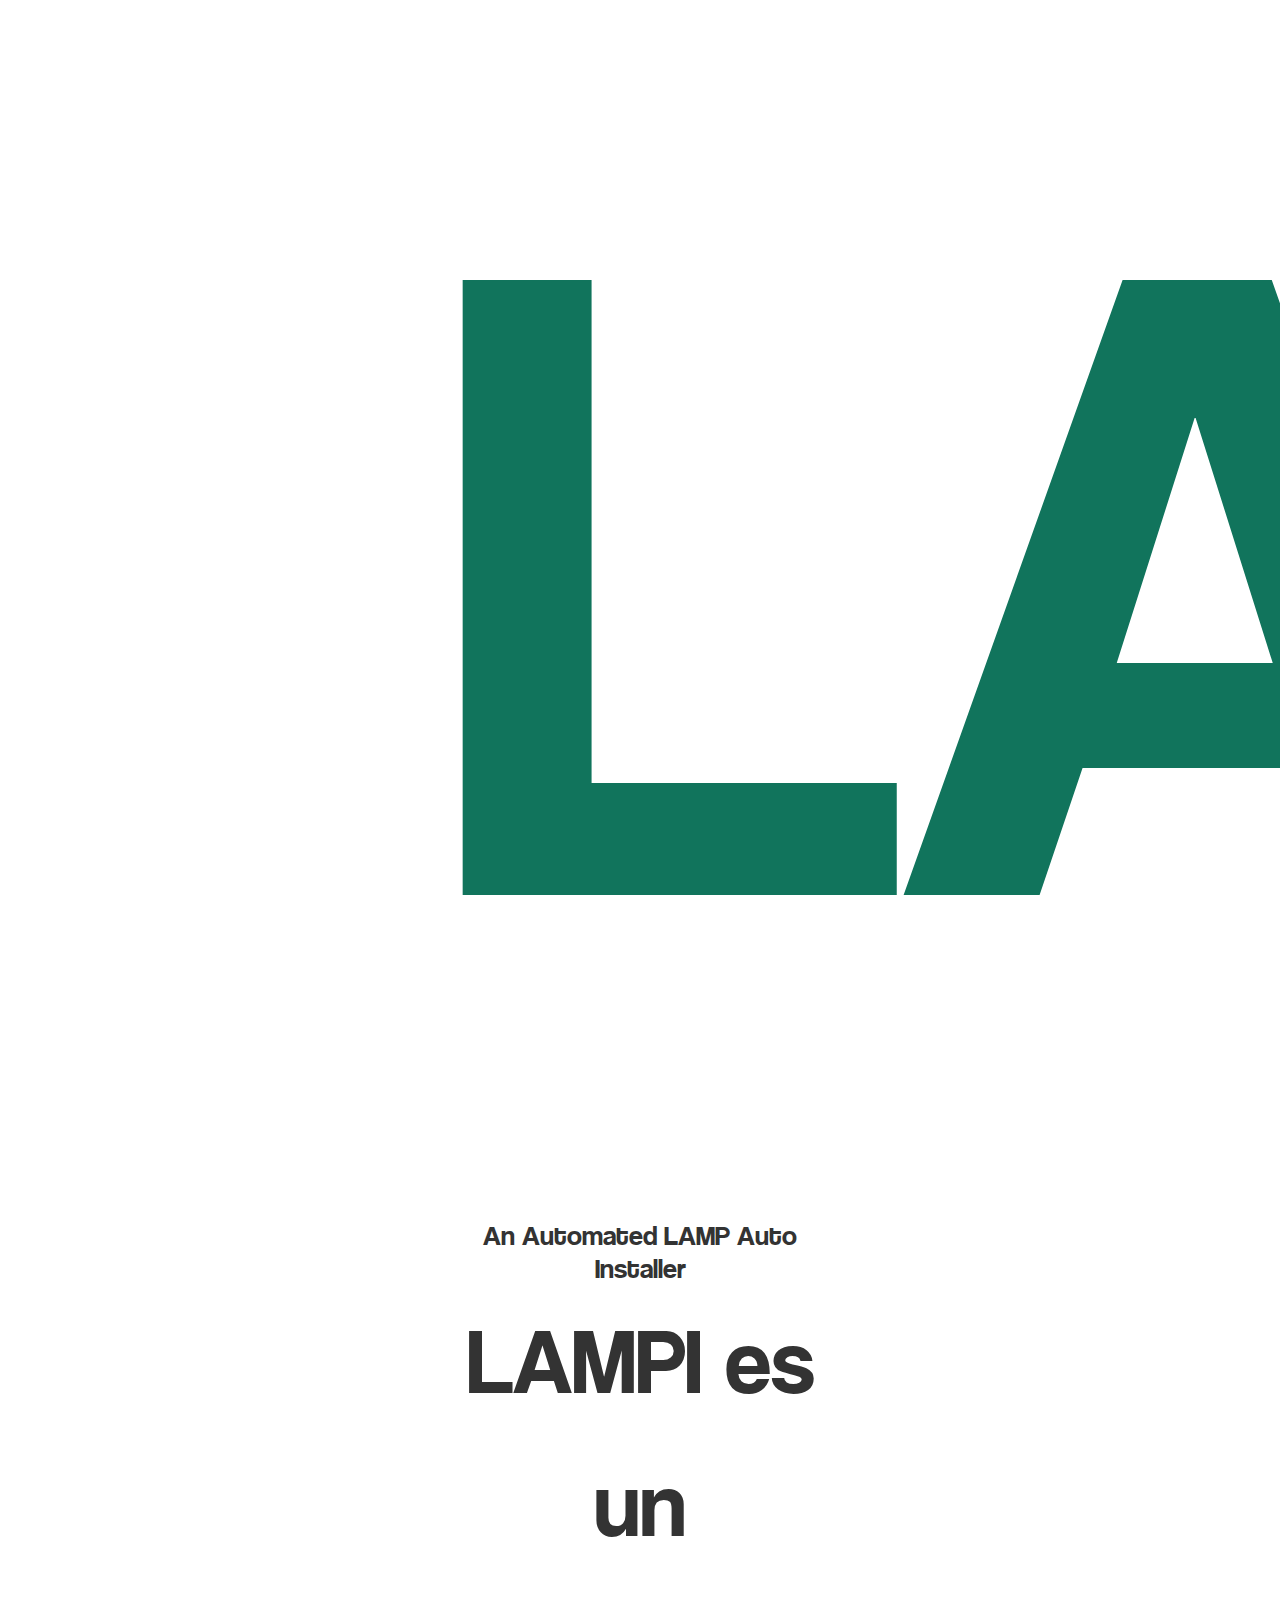
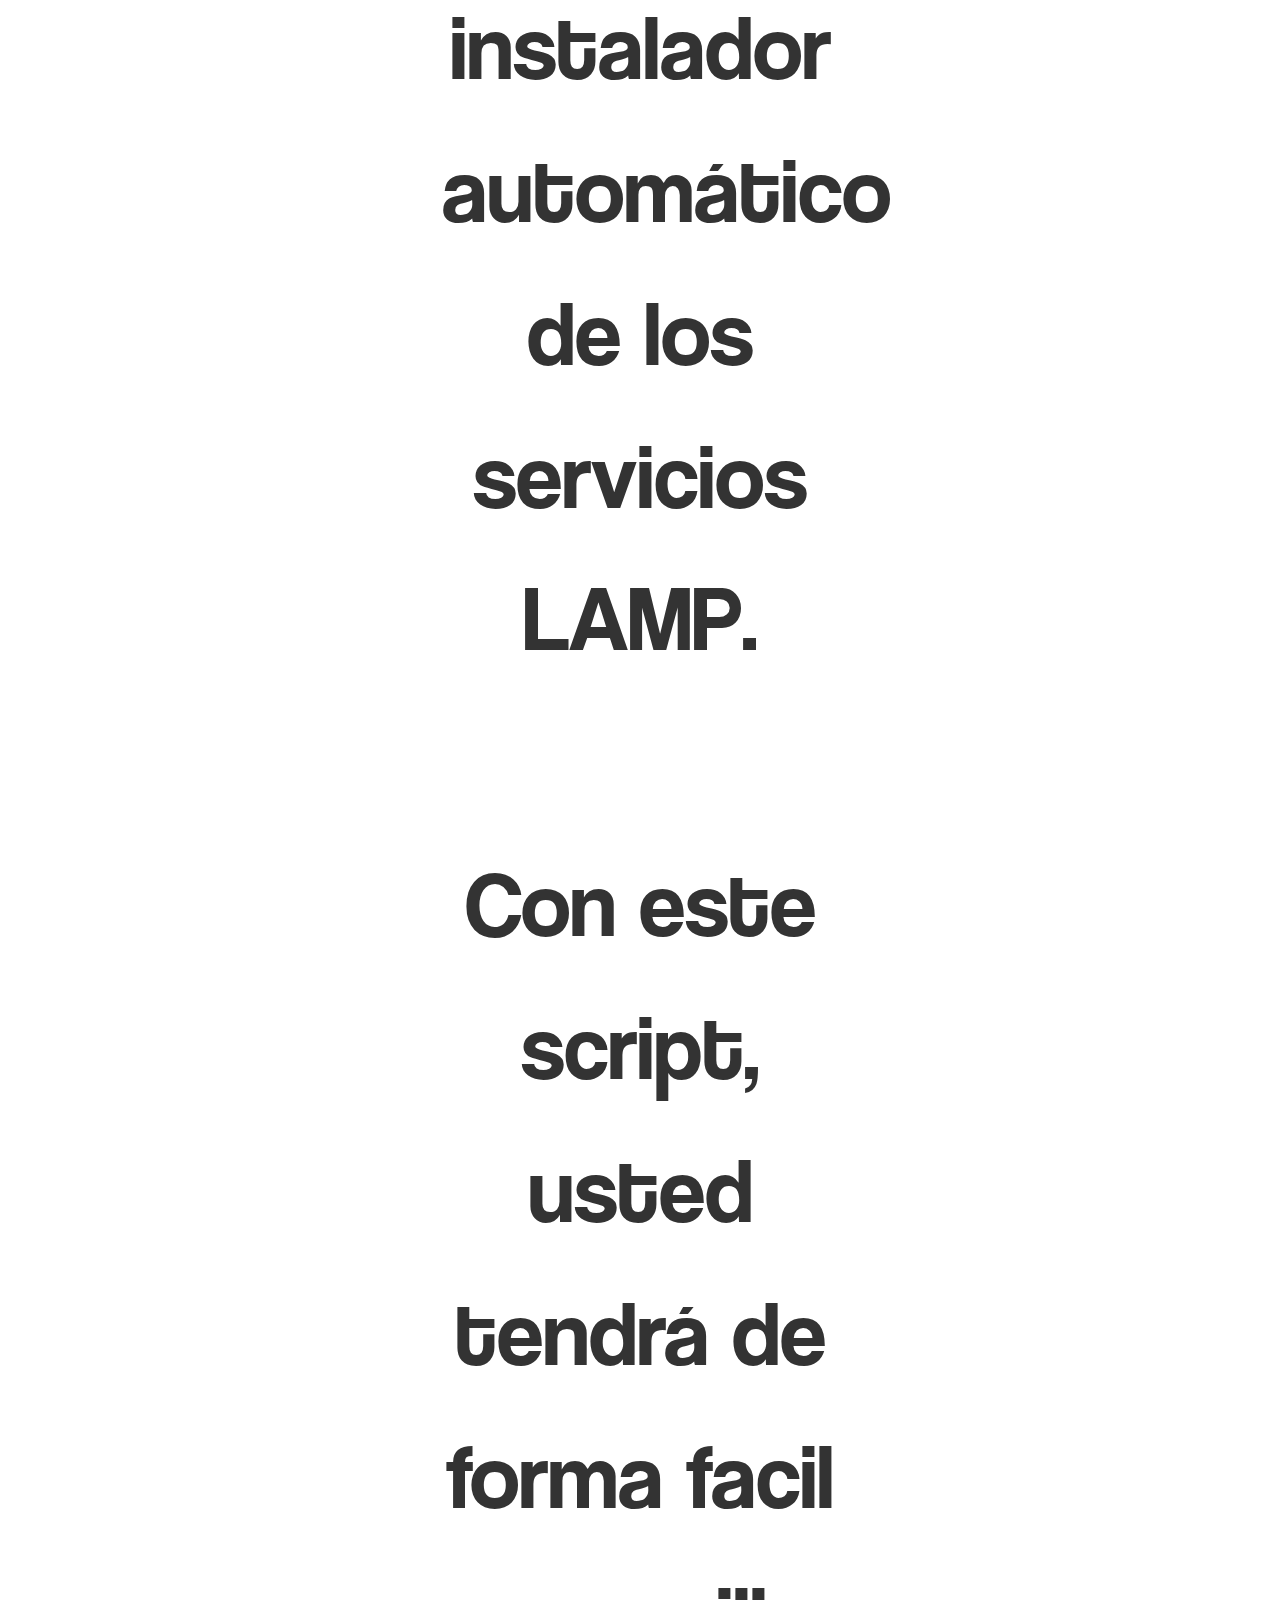
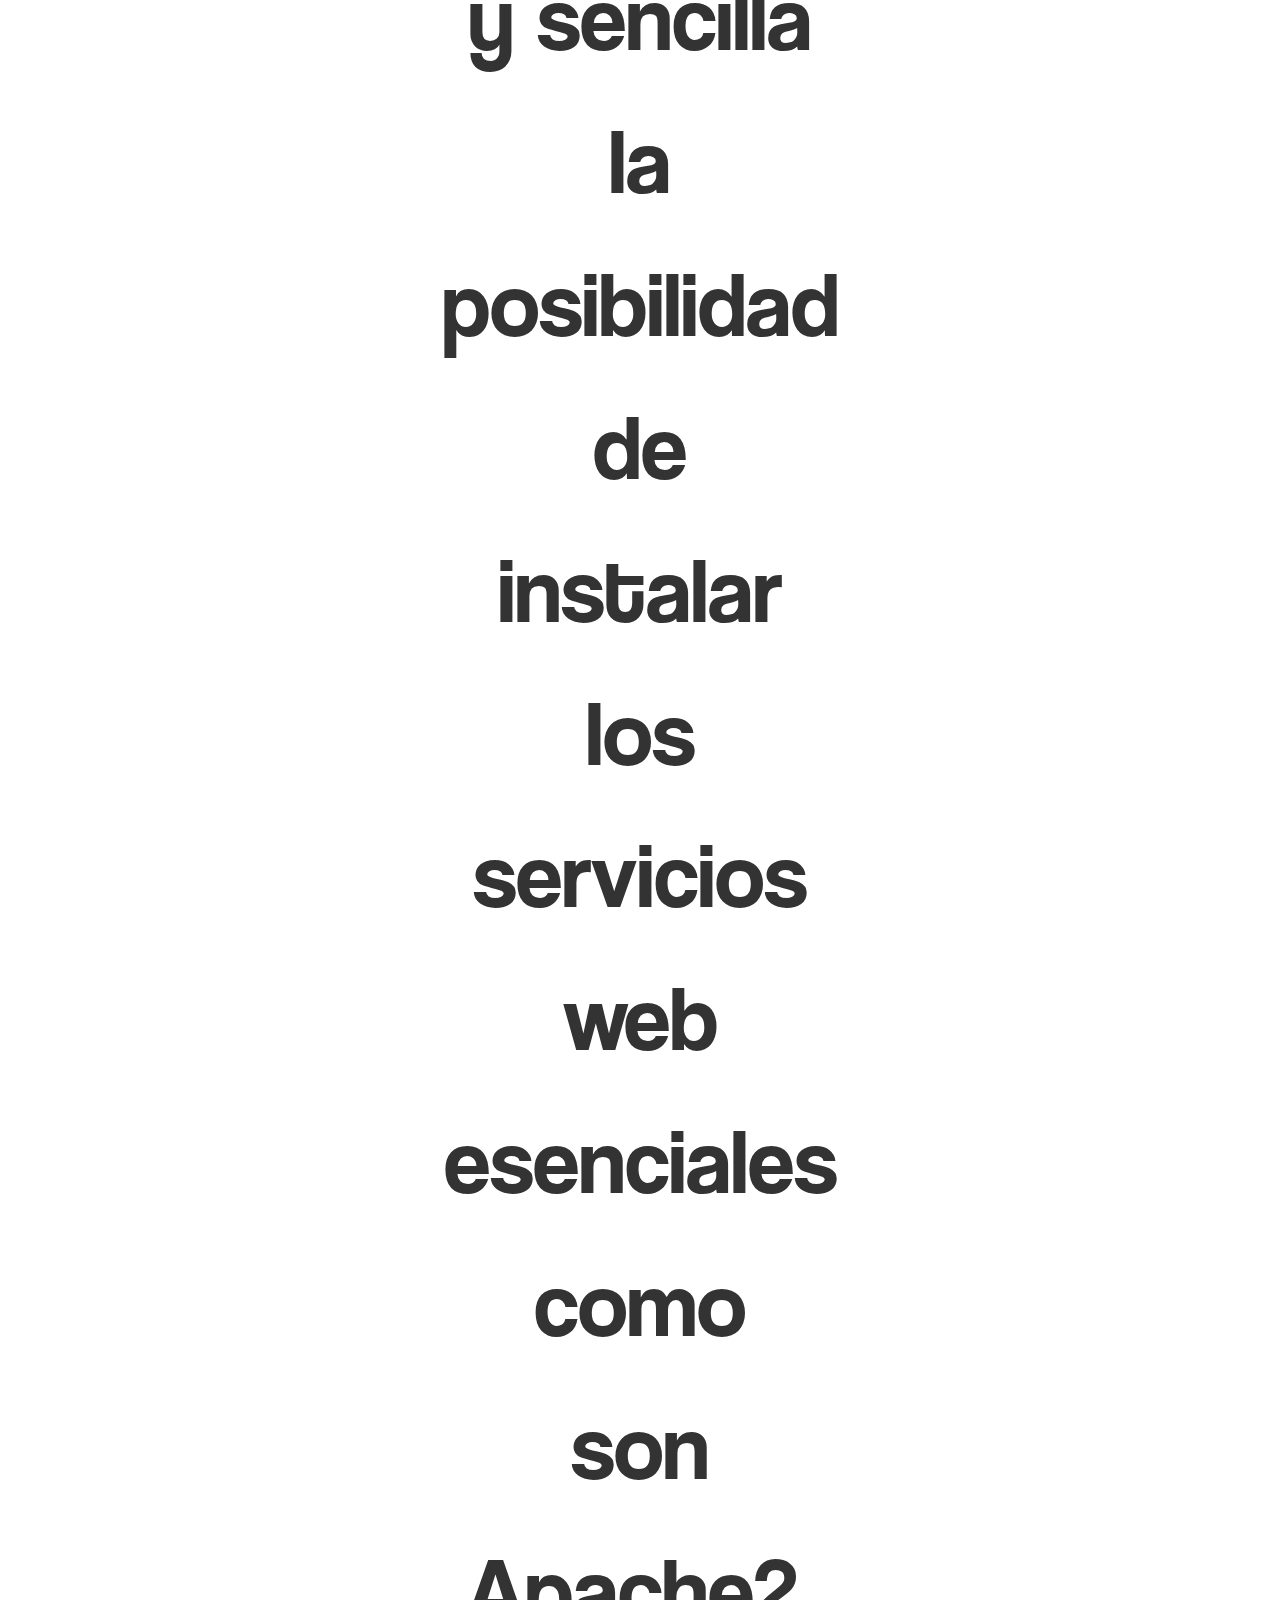
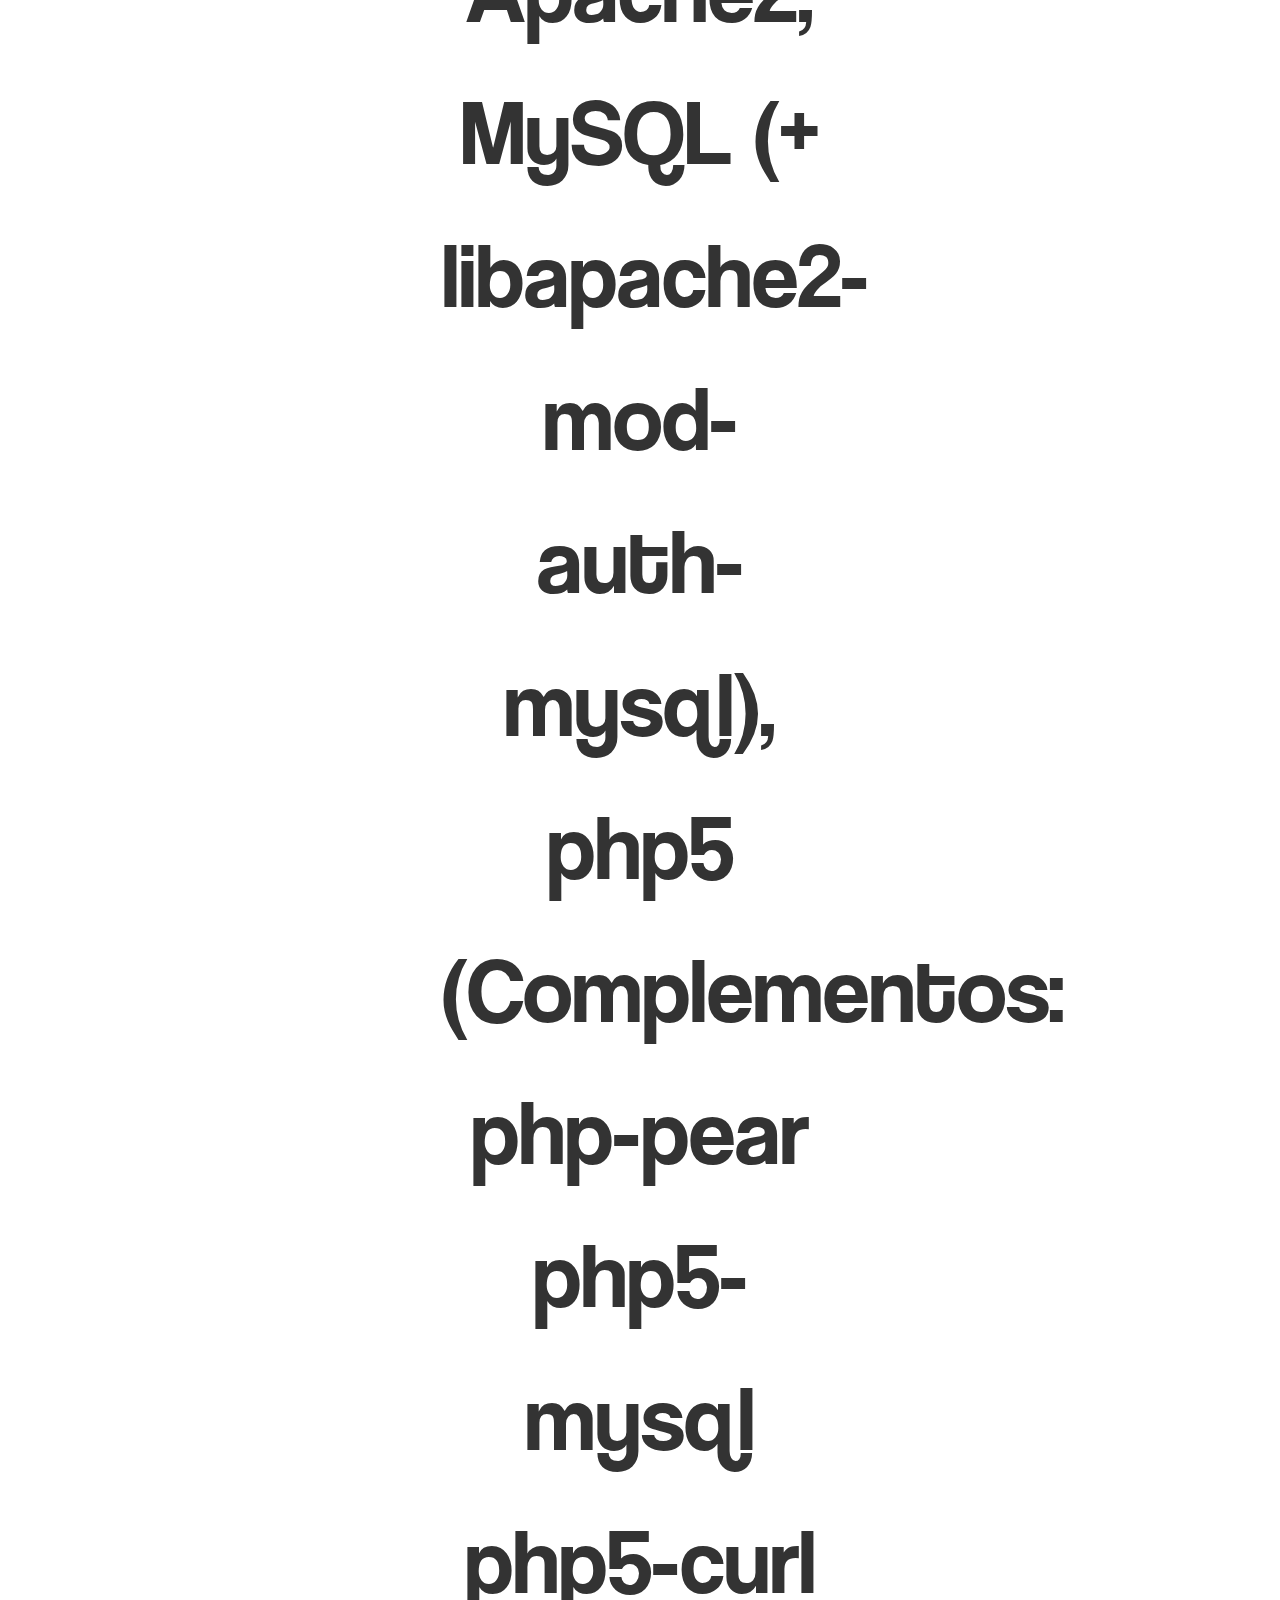
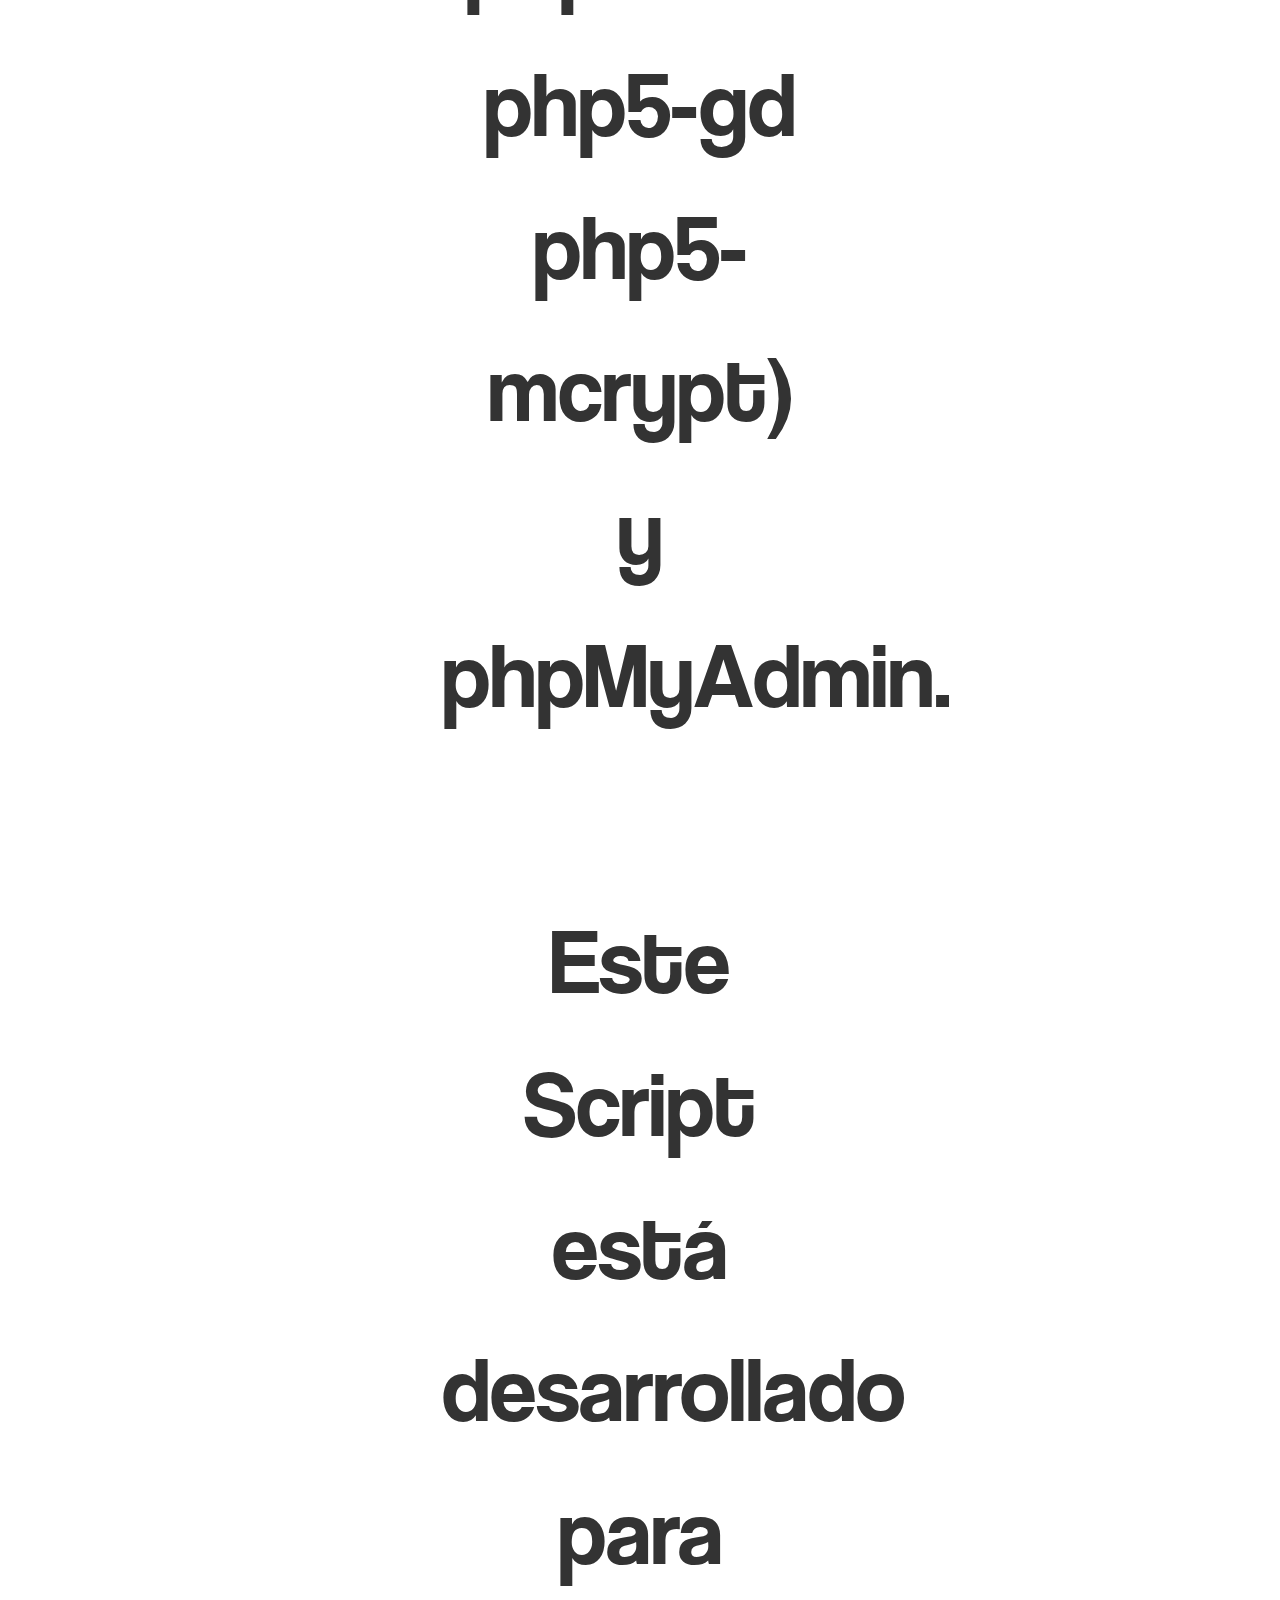
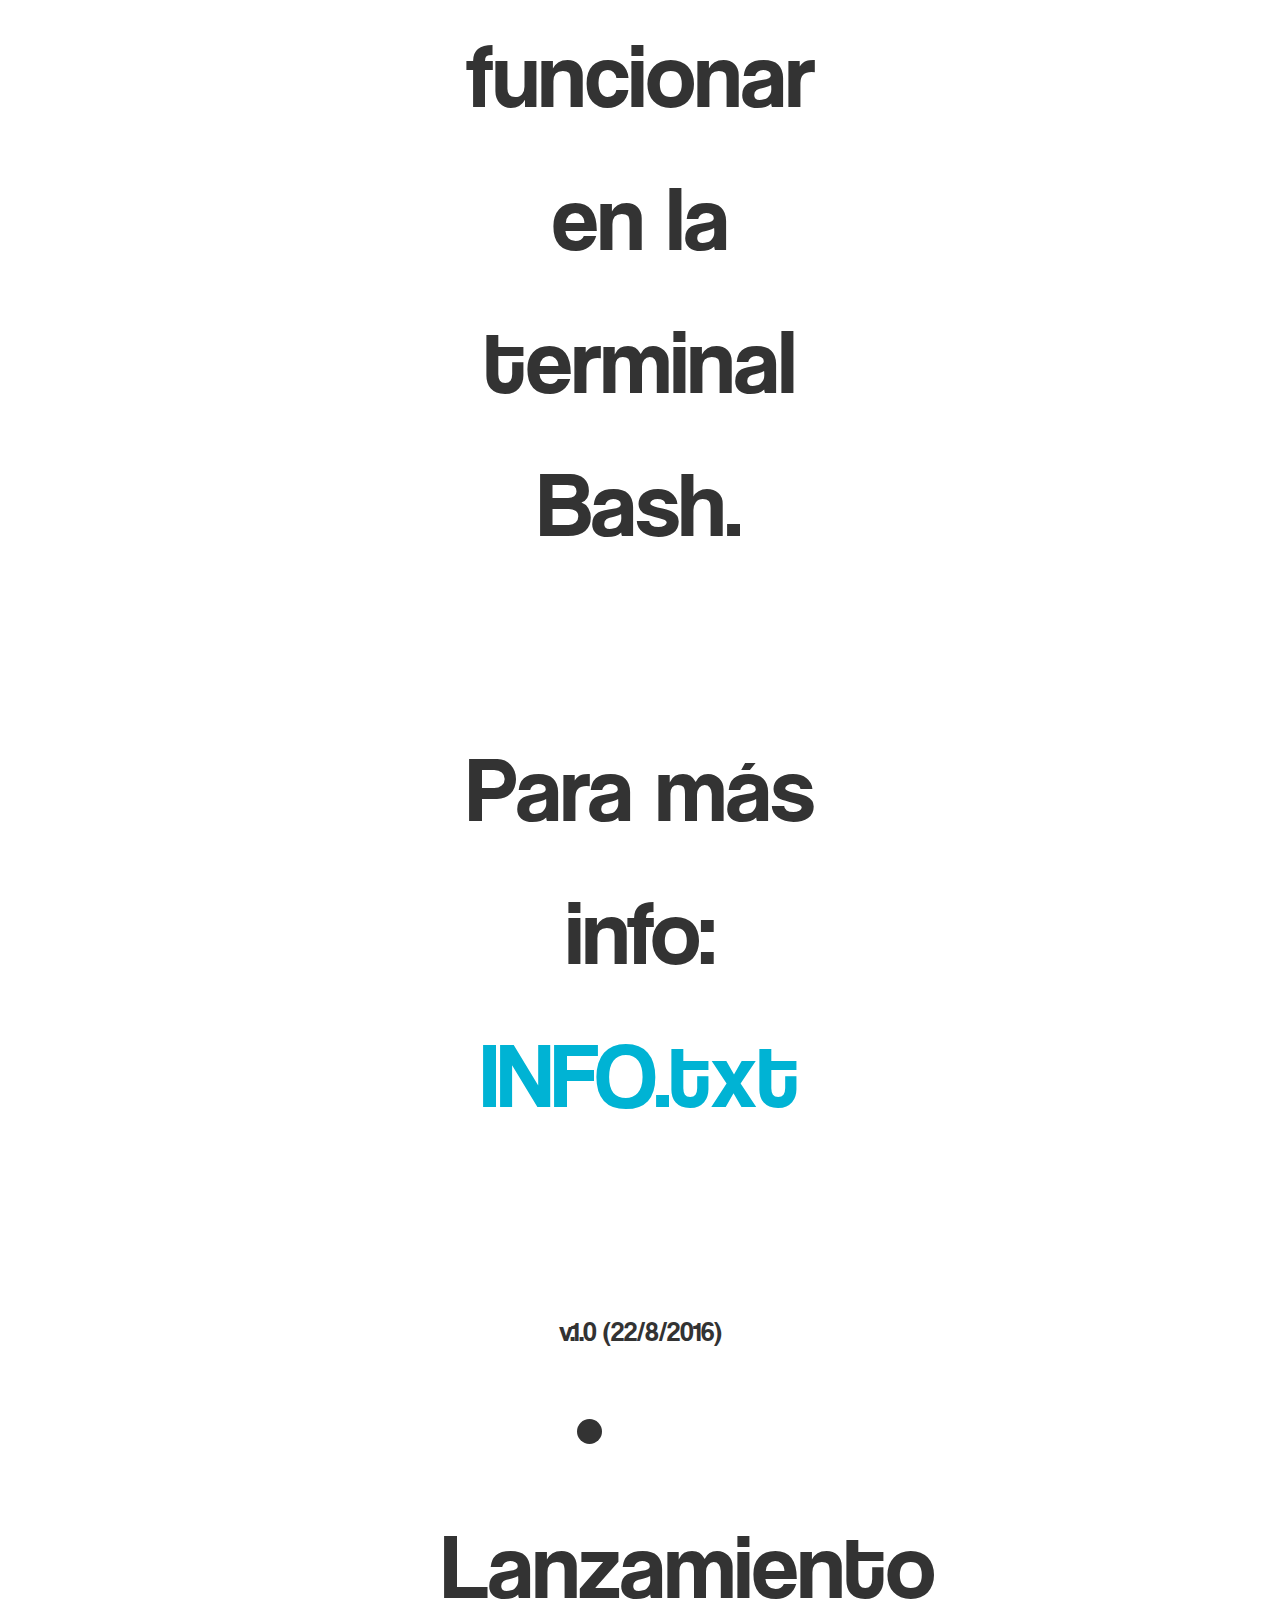
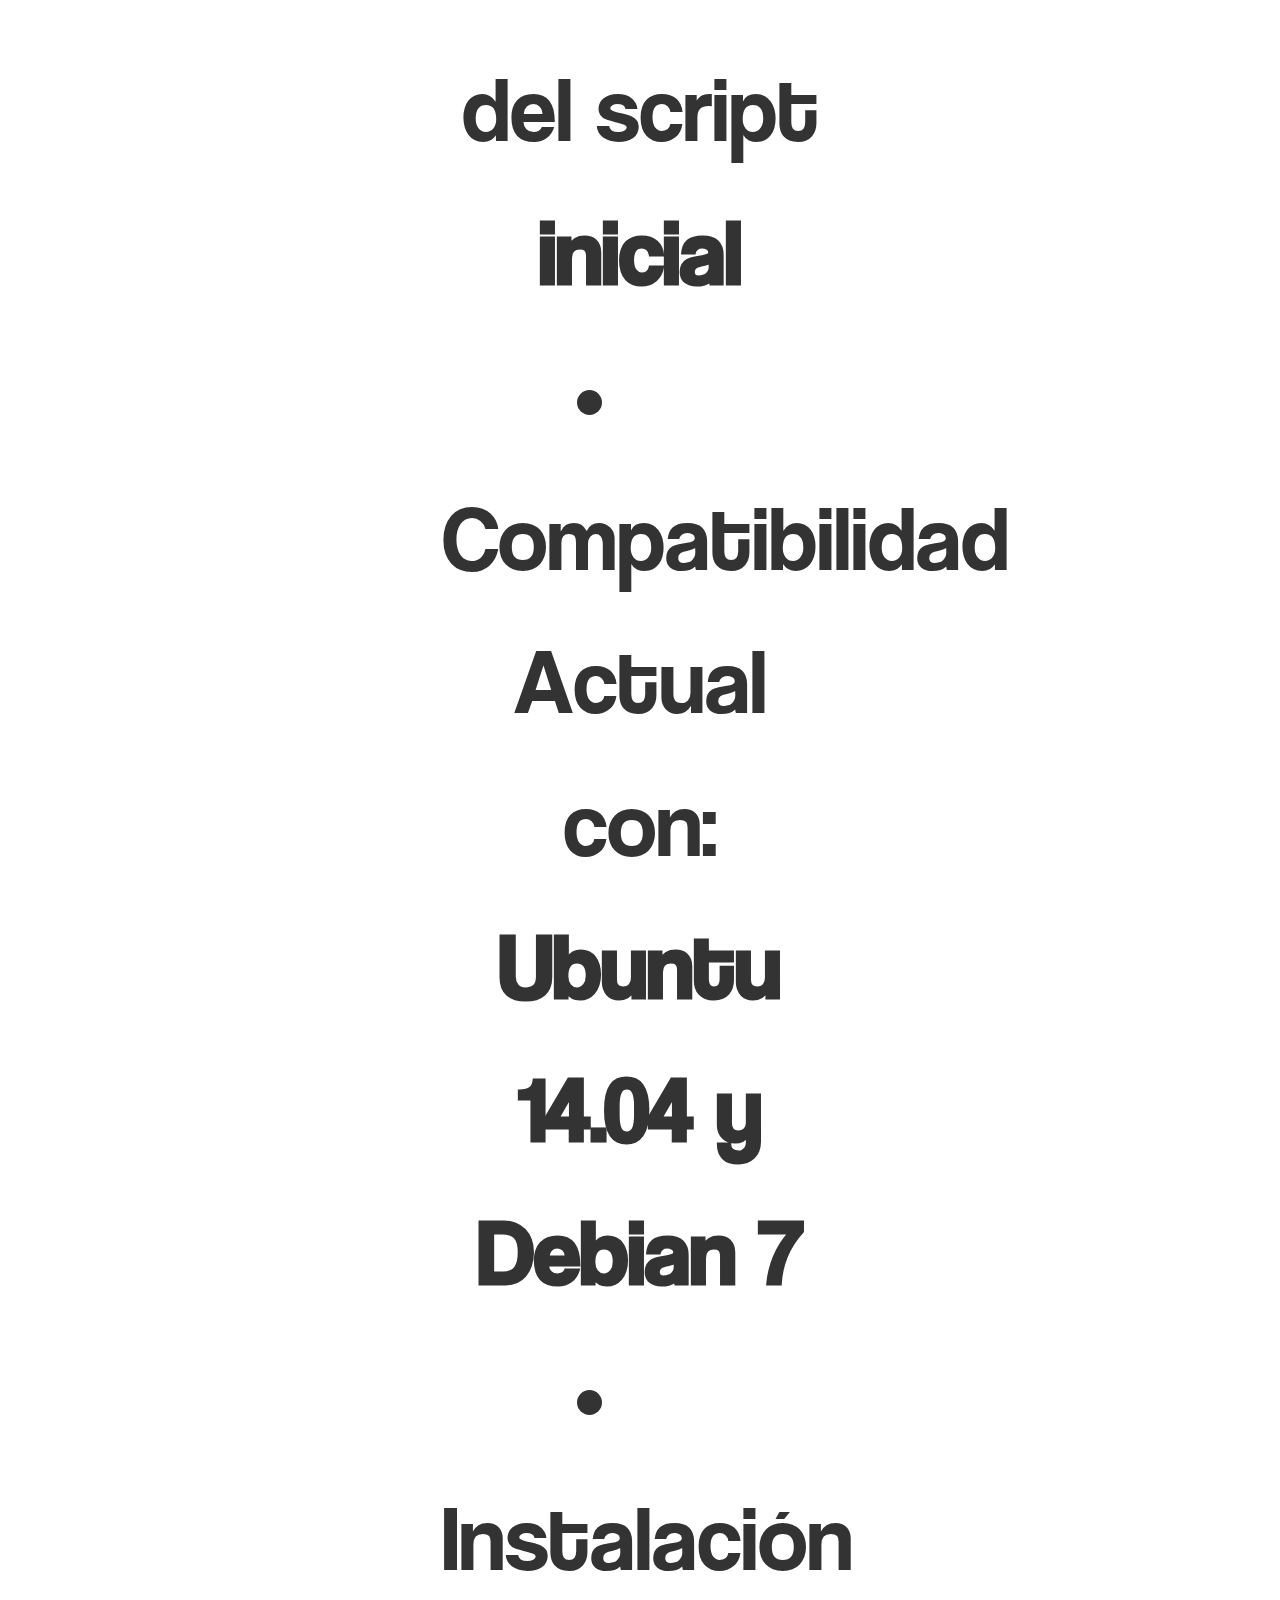
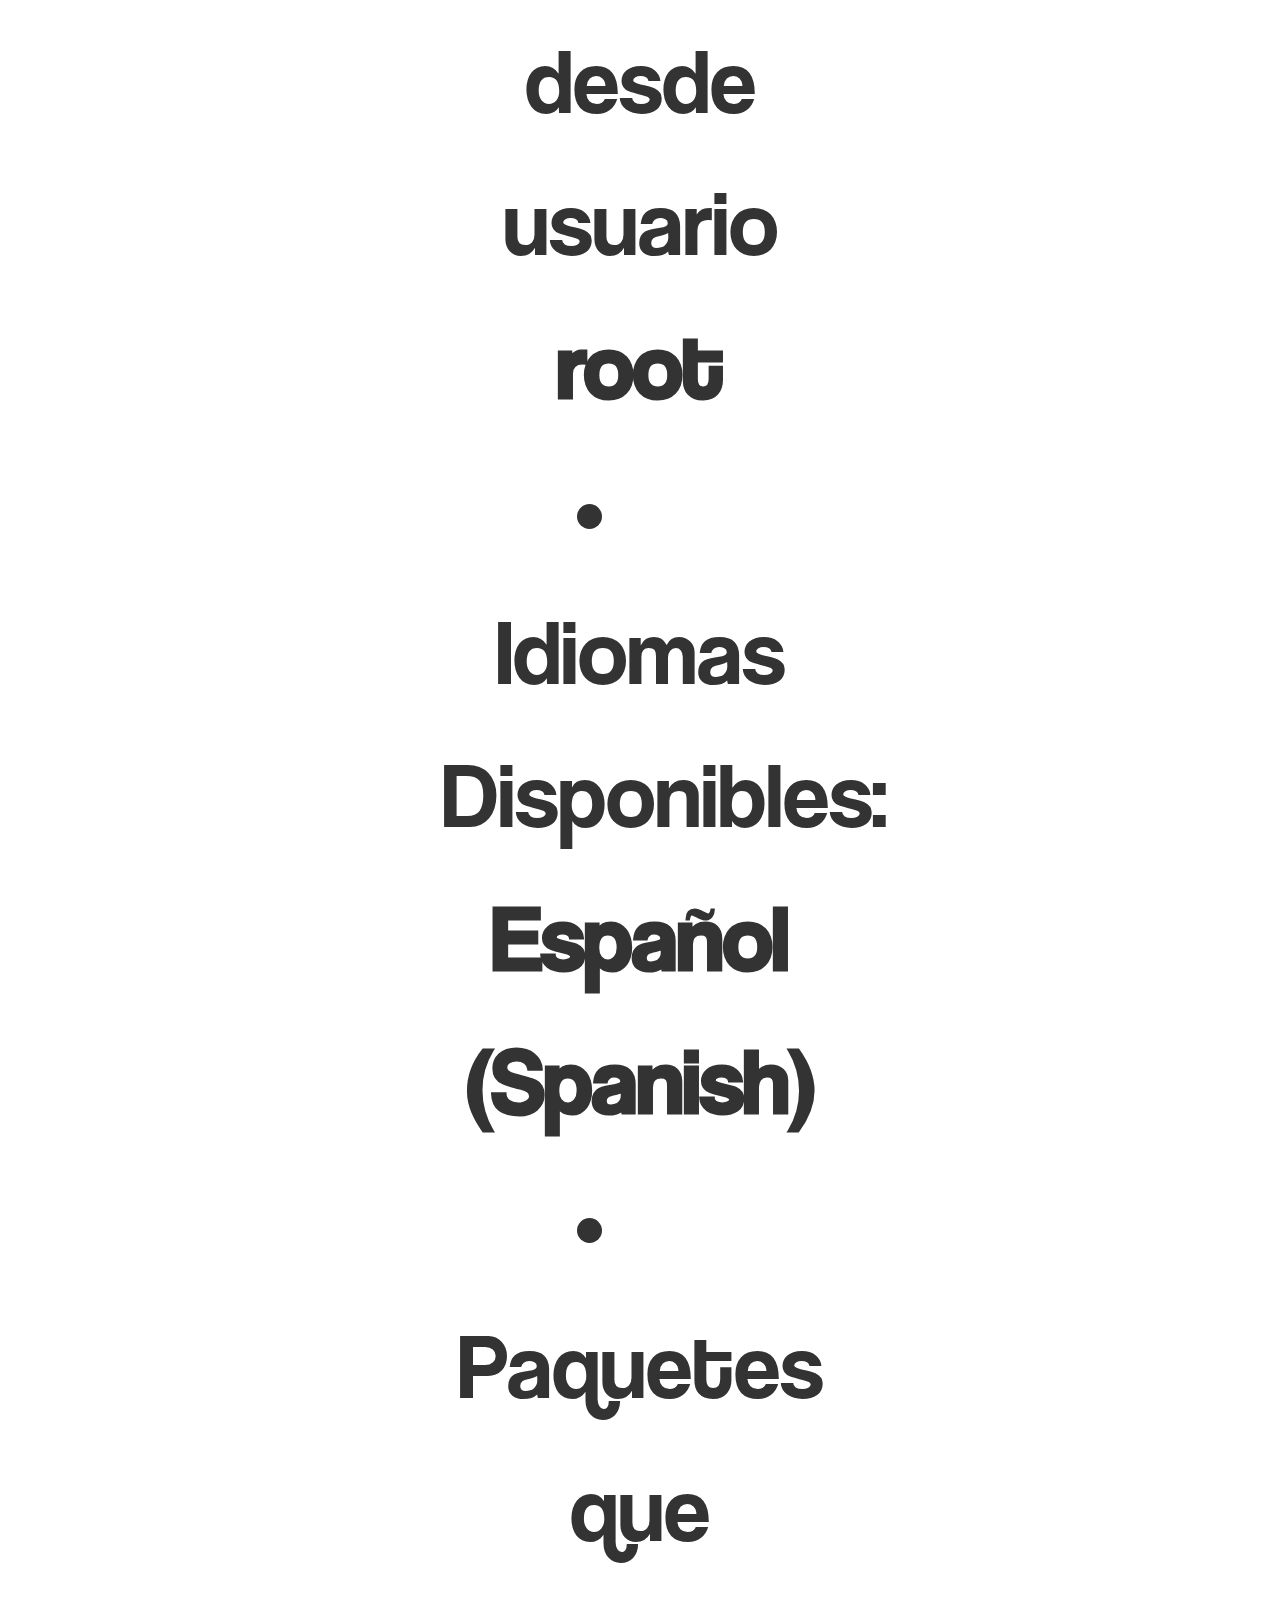
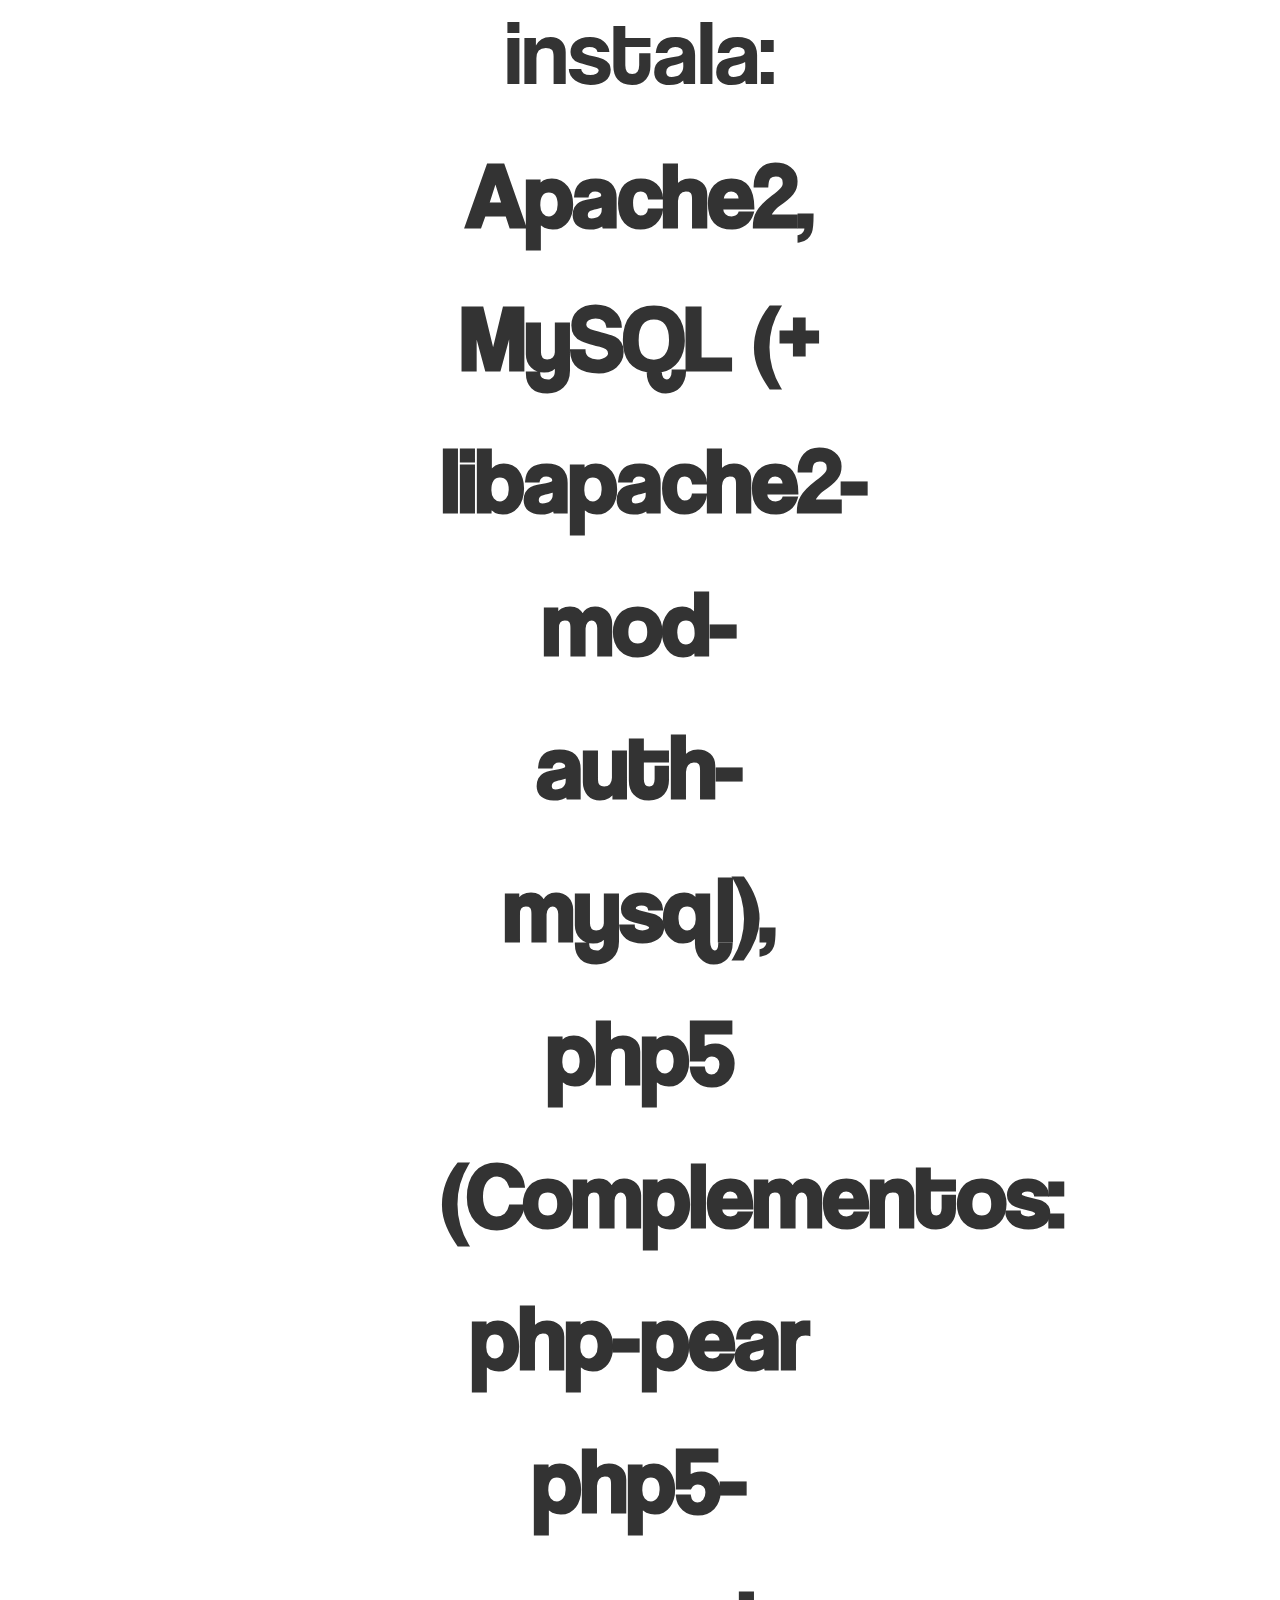
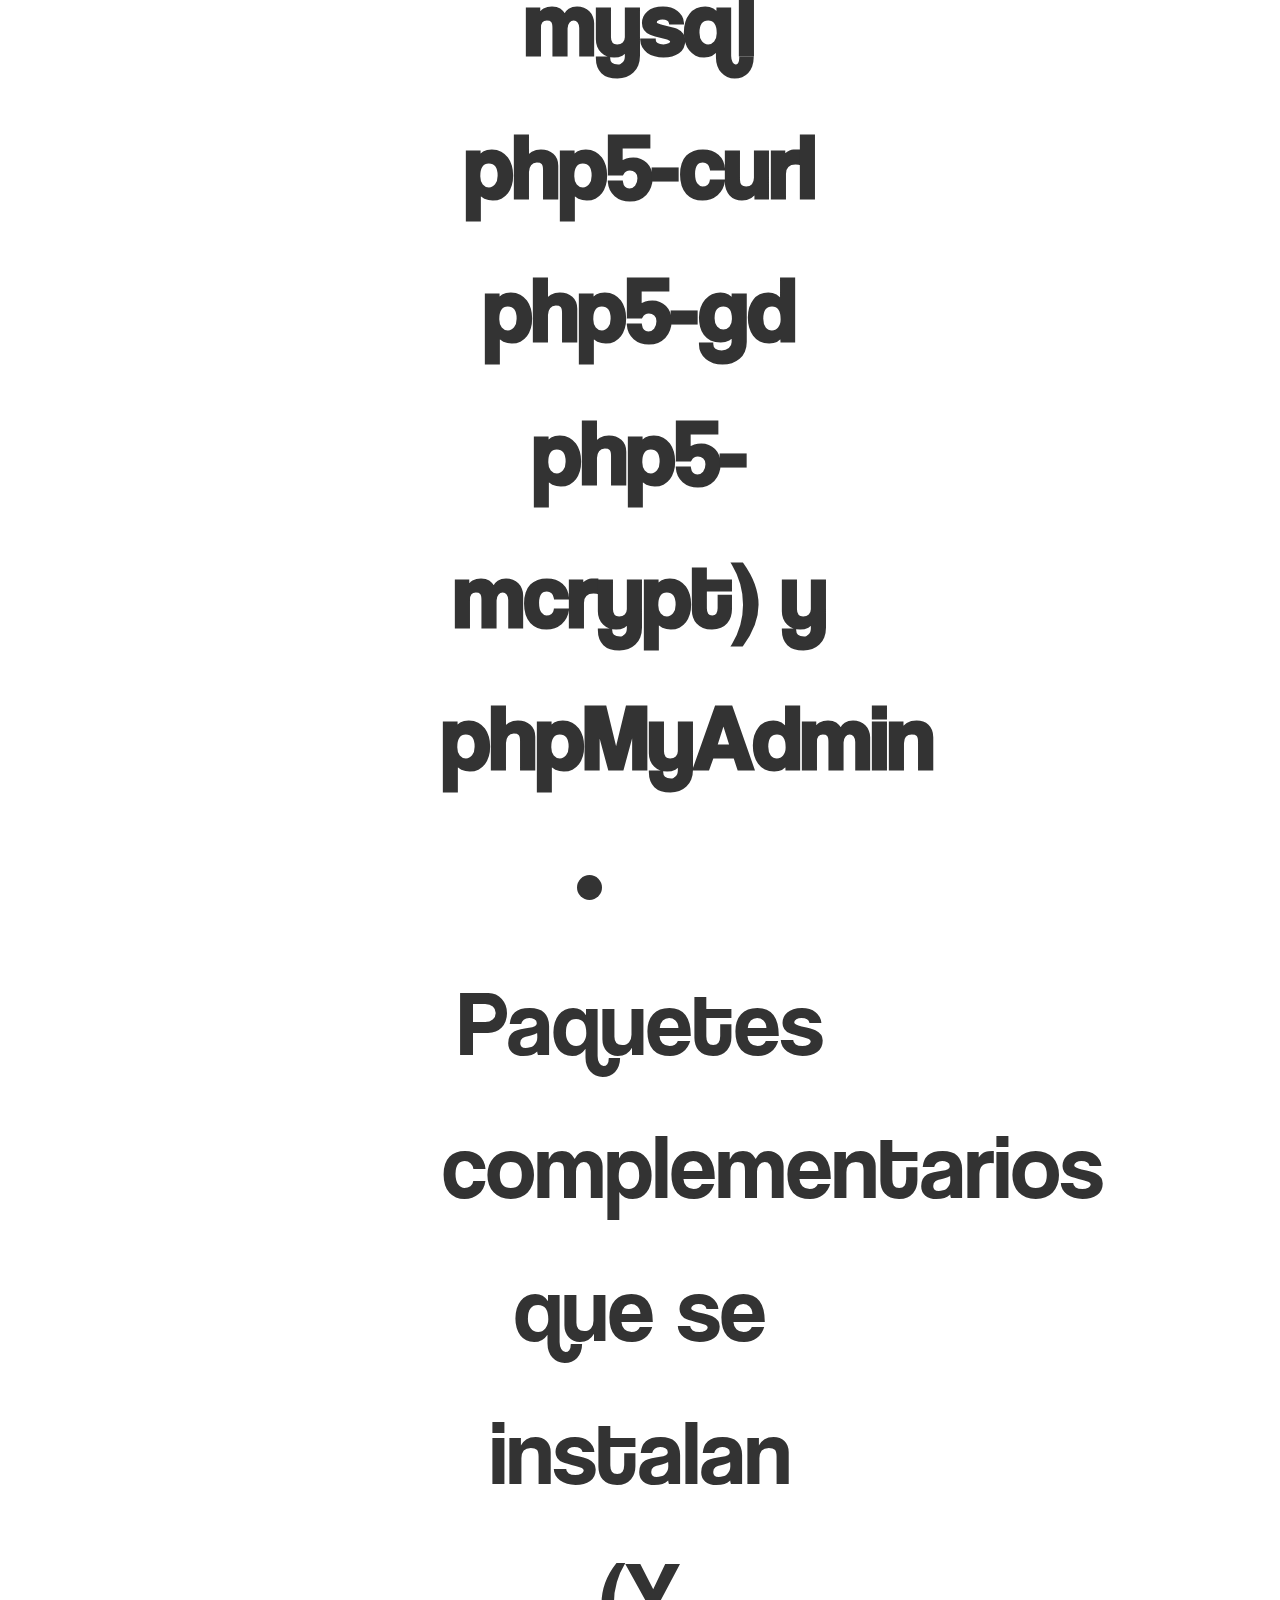
<file: index.html>
<html lang="es">
<head>
	<meta charset="UTF-8">
	<title>LAMPI - An Automatic LAMP Auto Installer</title>
	<meta name="description" content="LAMPI">
    	<meta name="author" content="AlexDR15">
    	<meta name="viewport" content="width=device-width, initial-scale=1" />
	<link rel="icon" href="favicon.ico" type="image/x-icon"/>
	<link rel="shortcut icon" href="favicon.ico" type="image/x-icon"/>
    	<link rel="stylesheet" href="https://maxcdn.bootstrapcdn.com/bootstrap/3.3.6/css/bootstrap.min.css">
	<link rel="stylesheet" href="main.css">
	<link href='https://fonts.googleapis.com/css?family=Pacifico' rel='stylesheet' type='text/css'>
	<link href='https://fonts.googleapis.com/css?family=Lato:400,300,700' rel='stylesheet' type='text/css'>
</head>
<body>
<div class="col-md-4 center-block quitar-float text-center espacio-arriba">
	<h1 class="letra_grande verde">LAMPI</h1>
	<h2>An Automated LAMP Auto Installer</h2>
	LAMPI es un instalador automático de los servicios LAMP.<br>
	<br>
	Con este script, usted tendrá de forma facil y sencilla la<br>
	posibilidad de instalar los servicios web esenciales como<br> 
	son Apache2, MySQL (+ libapache2-mod-auth-mysql), php5 <br>
	(Complementos: php-pear php5-mysql php5-curl php5-gd php5-mcrypt) <br>
	y phpMyAdmin.<br>
	<br>
	Este Script está desarrollado para funcionar en la terminal Bash.<br>
	<br>
	Para más info: <a href="INFO.txt">INFO.txt</a><br>
	<br>
	<h2>v.1.0 (22/8/2016)</h2>
	<li>Lanzamiento del script <b>inicial</b></li>
	<li>Compatibilidad Actual con: <b>Ubuntu 14.04 y Debian 7</b></li>
	<li>Instalación desde usuario <b>root</b></li>
	<li>Idiomas Disponibles: <b>Español (Spanish)</b></li>
	<li>Paquetes que instala: <b>Apache2, MySQL (+ libapache2-mod-auth-mysql), php5 (Complementos: php-pear php5-mysql php5-curl php5-gd php5-mcrypt) y phpMyAdmin</b></li>
	<li>Paquetes complementarios que se instalan (Y después permite borrar): <b>makepasswd, expect y curl.</b></li>
	<br>
	<h3>Descargar:</h3>
	<li>(ZIP): <a href="lampi.alexdr15.com/released/1.0/packed/lampi.zip">lampi.alexdr15.com/released/1.0/packed/lampi.zip</a></li>
	<li>(TAR.GZ): <a href"lampi.alexdr15.com/released/1.0/packed/lampi.tar.gz">lampi.alexdr15.com/released/1.0/packed/lampi.tar.gz</a></li>
	<li>(RAR): <a href"lampi.alexdr15.com/released/1.0/packed/lampi.rar">lampi.alexdr15.com/released/1.0/packed/lampi.rar</a></li>
	<br>
	<br>
	<i><b></b>LAMPI Copyright © 2016 AlexDR15</b><br>
This program is free software: you can redistribute it and/or modify<br>
it under the terms of the GNU General Public License as published by<br>
the Free Software Foundation, either version 3 of the License, or<br>
(at your option) any later version.<br>
<br>
This program is distributed in the hope that it will be useful,<br>
but WITHOUT ANY WARRANTY; without even the implied warranty of<br>
MERCHANTABILITY or FITNESS FOR A PARTICULAR PURPOSE.  See the<br>
GNU General Public License for more details.<br>
<br>
You should have received a copy of the GNU General Public License<br>
along with this program.  If not, see <http://www.gnu.org/licenses/>.</i>
</div>
</body>
</html>
</file>
<file: main.css>
@font-face { font-family: "Coolvetica"; src: url('main.ttf'); }

body{
	font-family: 'Coolvetica';
	font-size: 10em;
}
img{
	max-width: 100%;
}
.quitar-float{
	float: none;
}
.espacio-arriba{
	margin-top: 8%;
}
.fuente_pacifico{
	font-family: 'Pacifico', cursive;
}
.verde_cuadro {
  margin: 0 auto;
  min-height: 1px;
  width: 80%;
  padding: 3px;
  font-weight: bold;
  margin-bottom: 10px;
  background-color: #00A635;
  border: 2px solid #008412;
  border-radius: 4px;
  -webkit-box-shadow: inset 0 1px 1px rgba(0, 0, 0, 0.05);
          box-shadow: inset 0 1px 1px rgba(0, 0, 0, 0.05);
}
.error_cuadro {
  margin: 0 auto;
  min-height: 1px;
  width: 80%;
  padding: 3px;
  font-weight: bold;
  margin-bottom: 10px;
  background-color: #D00000;
  border: 2px solid #5F0000;
  border-radius: 4px;
  -webkit-box-shadow: inset 0 1px 1px rgba(0, 0, 0, 0.05);
          box-shadow: inset 0 1px 1px rgba(0, 0, 0, 0.05);
}
.fin_circulo {
  margin: 0 auto;
  min-height: 1px;
  width: 80%;
  font-weight: bold;
  background-color: #D00000;
  border-radius: 50%;
  -webkit-box-shadow: inset 0 1px 1px rgba(0, 0, 0, 0.05);
          box-shadow: inset 0 1px 1px rgba(0, 0, 0, 0.05);
}
.fondo_gris{
	background-color: #eee;
}
.padding_largo{
	padding: 5px 10px;
}
.letra_grande{
	font-size: 10em;
}
.inline-block{
	float: none;
	display: inline-block;
	margin-right: -4px;
}
.verde{
	color: #11745C;
}
.no_lista{
	margin: 0px;
	padding: 0px;
}
.no_lista li{
	list-style-type: none;
}
.espacio_derecha{
	margin-right: 1em;
}
a,.azul{
	color: #00B3D4;
}
</file>
